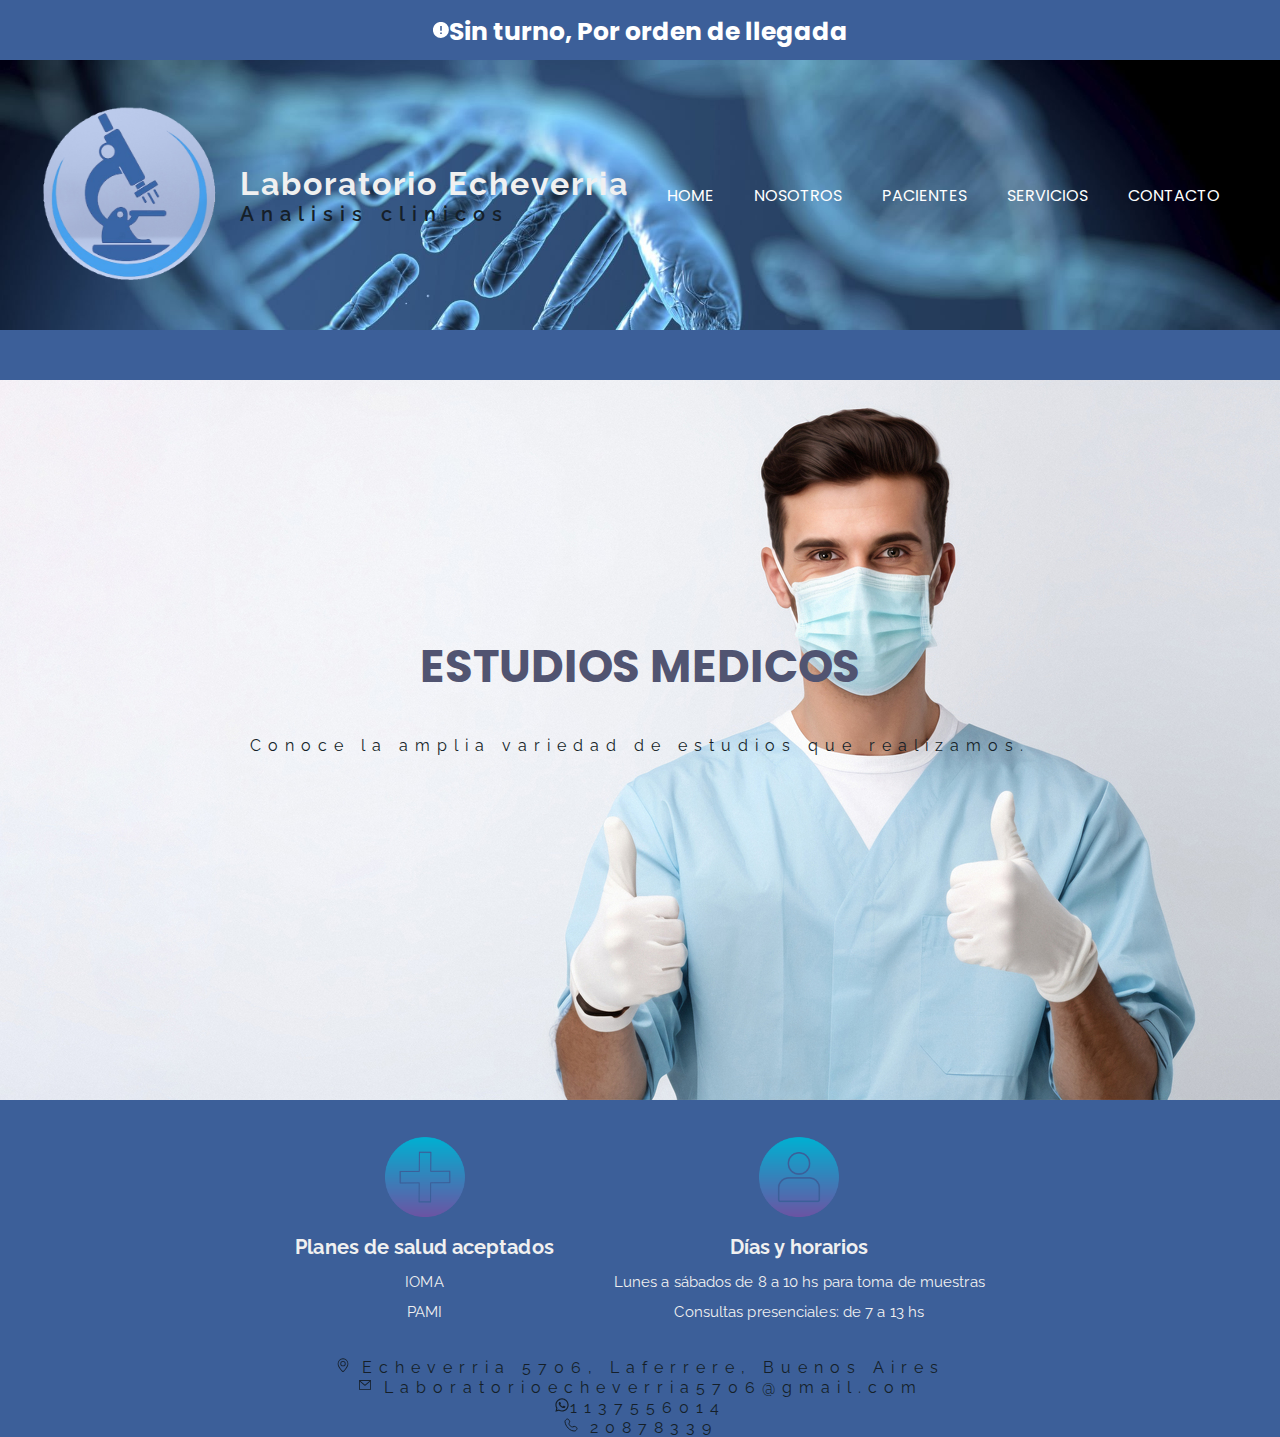
<file: index.html>
<!DOCTYPE html>
<html lang="es">

<head>
    <meta charset="UTF-8">
    <meta name="viewport" content="width=device-width, initial-scale=1.0">
    <title>Laboratorio Echeverria</title>
    <link rel="stylesheet" href="./css/style.css">
</head>

<body>
    <div class="purple-banner">
        <svg xmlns="http://www.w3.org/2000/svg" width="1em" height="1em" viewBox="0 0 20 20">
            <path fill="currentColor"
                d="M2.93 17.07A10 10 0 1 1 17.07 2.93A10 10 0 0 1 2.93 17.07M9 5v6h2V5zm0 8v2h2v-2z" />
        </svg><h2>Sin turno, Por orden de llegada</h2>
    </div>
    
    <header>
        <div class="container">
         <img src="img/Logo laboratorio.png" alt="Logo Laboratorio">
        </div>
        <div style="width: 600%;text-align: left;">
            <h1>Laboratorio Echeverria</h1>
            <p style="font-size: 20px; font-weight: 600; text-align: left;">Analisis clinicos</p>
        </div>


        <nav class="navbar">
            <ul>
                <a href="./index.html">
                    <li>HOME</li>
                </a>
                <a href="./NOSOTROS.html">
                    <li>NOSOTROS</li>
                </a>
                <a href="./PACIENTES.html">
                    <li>PACIENTES</li>
                </a>
                <a href="./SERVICIOS.html">
                    <li>SERVICIOS</li>
                </a>
                <a href="CONTACTO.html">
                    <li>CONTACTO</li>
                </a>
            </ul>
        </nav>
    </header>
    <div class="slider-frame">
        
        <ul>
            <li>
                <img src="img/slider 1.jpg" alt="">
                <div class="texto">
                    <h2>ESTUDIOS MEDICOS</h2>
                    <p>
                        Conoce la amplia variedad de estudios que realizamos.
                    </p>
                </div>
            </li>
            <li>
                <img src="img/slider 2.jpg" alt="">
                <div class="texto">
                    <h2>CHEQUEOS PREVENTIVOS</h2>
                    <p>
                        La manera mas facil de obtener tu apto fisico
                    </p>
                </div>
            </li>
            <li>
                <img src="img/slider 3.jpg" alt="">
                <div class="texto">
                    <h2>LABORATORIO</h2>
                    <p>
                        Estandar de calidad reconocido
                    </p>
                </div>
            </li>   
        </ul>
    </div>       

    <div class="container"> 
            <div class="imagen-texto">
                <img src="img/planes.png" alt="Planes aceptados">
                <h2>Planes de salud aceptados</h2>
                <p>IOMA<br>PAMI</p>
             </div>
            <div class="imagen-texto">
                <img src="img/dias.png" alt="dias y horarios">
                <h2>Días y horarios</h2>
                <p>Lunes a sábados de 8 a 10 hs para toma de muestras
                <br>Consultas presenciales: de 7 a 13 hs</p>
            </div>
    </div>
        
    <footer>
        <div class="footer-txt">
            <p>
                <svg xmlns="http://www.w3.org/2000/svg" width="1em" height="1em" viewBox="0 0 24 24"><path fill="currentColor" fill-rule="evenodd" d="m12.065 21.243l-.006-.005zm.182-.274a29 29 0 0 0 3.183-3.392c2.04-2.563 3.281-5.09 3.365-7.337a6.8 6.8 0 1 0-13.591 0c.085 2.247 1.327 4.774 3.366 7.337a29 29 0 0 0 3.183 3.392q.166.15.247.218zm-.985 1.165S4 16.018 4 10a8 8 0 1 1 16 0c0 6.018-7.262 12.134-7.262 12.134c-.404.372-1.069.368-1.476 0M12 12.8a2.8 2.8 0 1 0 0-5.6a2.8 2.8 0 0 0 0 5.6m0 1.2a4 4 0 1 1 0-8a4 4 0 0 1 0 8"/></svg> Echeverria 5706, Laferrere, Buenos Aires
                <br>
                <svg xmlns="http://www.w3.org/2000/svg" width="1em" height="1em" viewBox="0 0 20 20"><g fill="currentColor" fill-rule="evenodd" clip-rule="evenodd"><path d="M17 4H3a.5.5 0 0 0-.5.5v11a.5.5 0 0 0 .5.5h14a.5.5 0 0 0 .5-.5v-11A.5.5 0 0 0 17 4M3.5 15V5h13v10z"/><path d="m17.324 4.88l-7.045 6a.5.5 0 0 1-.65-.001l-6.956-6A.5.5 0 0 1 3 4h14a.5.5 0 0 1 .324.88M15.642 5H4.345l5.612 4.841z"/></g></svg> Laboratorioecheverria5706@gmail.com
                <br>

                <svg xmlns="http://www.w3.org/2000/svg" width="1em" height="1em" viewBox="0 0 24 24"><path fill="currentColor" d="M19.05 4.91A9.82 9.82 0 0 0 12.04 2c-5.46 0-9.91 4.45-9.91 9.91c0 1.75.46 3.45 1.32 4.95L2.05 22l5.25-1.38c1.45.79 3.08 1.21 4.74 1.21c5.46 0 9.91-4.45 9.91-9.91c0-2.65-1.03-5.14-2.9-7.01m-7.01 15.24c-1.48 0-2.93-.4-4.2-1.15l-.3-.18l-3.12.82l.83-3.04l-.2-.31a8.26 8.26 0 0 1-1.26-4.38c0-4.54 3.7-8.24 8.24-8.24c2.2 0 4.27.86 5.82 2.42a8.18 8.18 0 0 1 2.41 5.83c.02 4.54-3.68 8.23-8.22 8.23m4.52-6.16c-.25-.12-1.47-.72-1.69-.81c-.23-.08-.39-.12-.56.12c-.17.25-.64.81-.78.97c-.14.17-.29.19-.54.06c-.25-.12-1.05-.39-1.99-1.23c-.74-.66-1.23-1.47-1.38-1.72c-.14-.25-.02-.38.11-.51c.11-.11.25-.29.37-.43s.17-.25.25-.41c.08-.17.04-.31-.02-.43s-.56-1.34-.76-1.84c-.2-.48-.41-.42-.56-.43h-.48c-.17 0-.43.06-.66.31c-.22.25-.86.85-.86 2.07s.89 2.4 1.01 2.56c.12.17 1.75 2.67 4.23 3.74c.59.26 1.05.41 1.41.52c.59.19 1.13.16 1.56.1c.48-.07 1.47-.6 1.67-1.18c.21-.58.21-1.07.14-1.18s-.22-.16-.47-.28"/></svg>1137556014
                <br>
                <svg xmlns="http://www.w3.org/2000/svg" width="1em" height="1em" viewBox="0 0 24 24"><path fill="none" stroke="currentColor" stroke-linecap="round" stroke-linejoin="round" stroke-width="1.5" d="M15.6 14.522c-2.395 2.52-8.504-3.534-6.1-6.064c1.468-1.545-.19-3.31-1.108-4.609c-1.723-2.435-5.504.927-5.39 3.066c.363 6.746 7.66 14.74 14.726 14.042c2.21-.218 4.75-4.21 2.215-5.669c-1.268-.73-3.009-2.17-4.343-.767"/></svg> 20878339
            </p>
        </div>
    </footer>

</body>
</html>
</file>
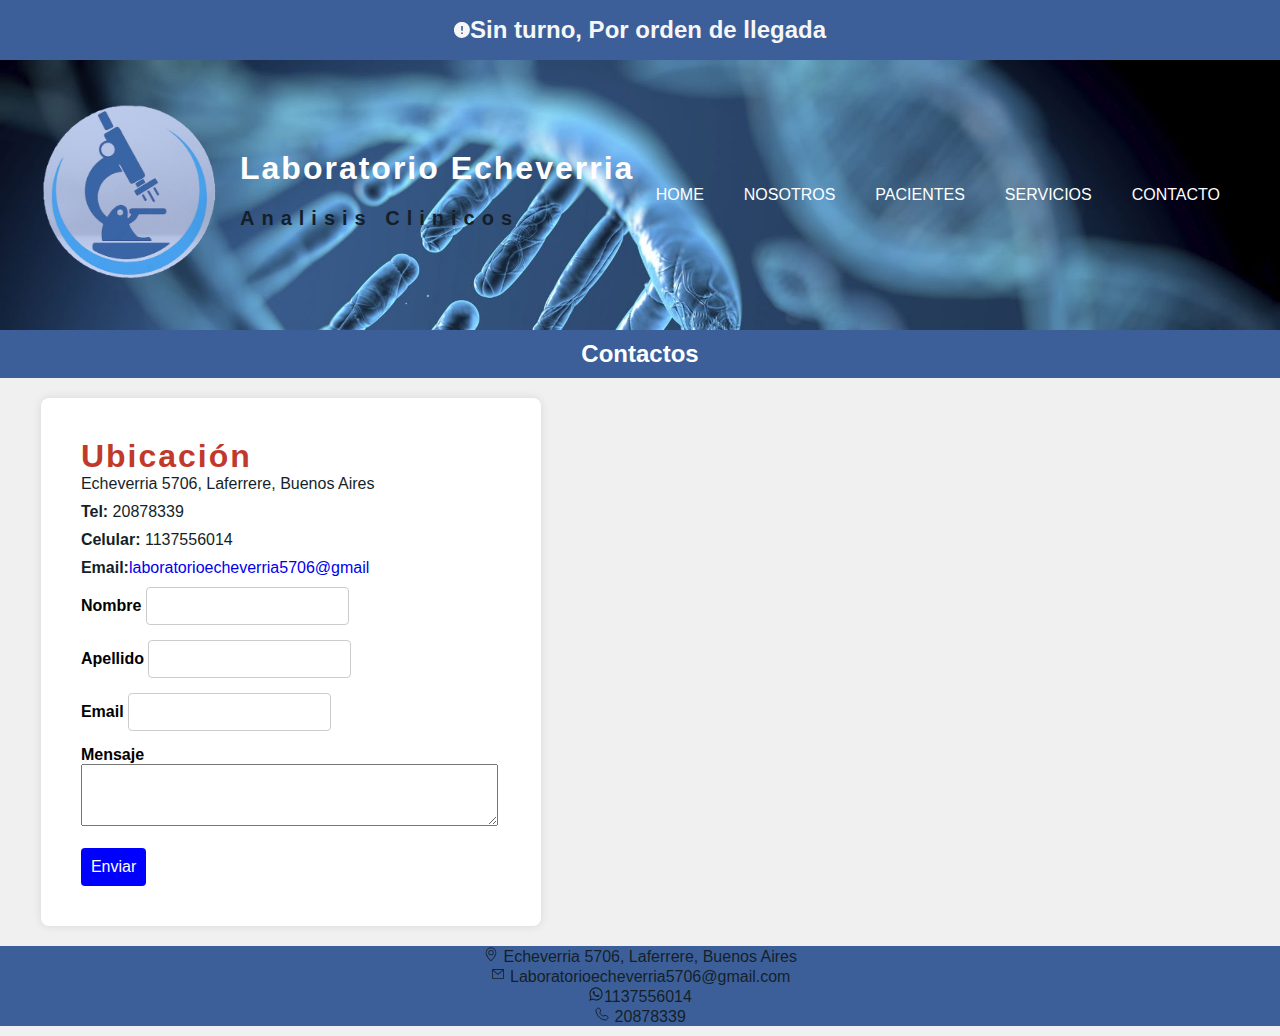
<file: CONTACTO.html>
<!DOCTYPE html>
<html lang="es">
<head>
    <meta charset="UTF-8">
    <meta name="viewport" content="width=device-width, initial-scale=1.0">
    <title>contacto</title>
    <link rel="stylesheet" href="css/CONTACTO.css">
</head>
<body>
   <div class="purple-banner">
        <svg xmlns="http://www.w3.org/2000/svg" width="1em" height="1em" viewBox="0 0 20 20">
            <path fill="currentColor"
                d="M2.93 17.07A10 10 0 1 1 17.07 2.93A10 10 0 0 1 2.93 17.07M9 5v6h2V5zm0 8v2h2v-2z" />
        </svg><h2>Sin turno, Por orden de llegada</h2>
    </div>

    <header>
        <div class="container">
            <img src="img/Logo laboratorio.png" alt="logolab">
        </div>
        <div style="width: 600%;text-align: left;">
            <h1>Laboratorio Echeverria</h1>
            <p style="font-size: 20px;font-weight: 600;text-align: left;">Analisis Clinicos</p>
        </div>
        <nav class="navbar">
        <ul>
            <a href="./index.html">
                <li>HOME</li>
            </a>
            <a href="./NOSOTROS.html">
                <li>NOSOTROS</li>
            </a>
            <a href="./PACIENTES.html">
                <li>PACIENTES</li>
            </a>
            <a href="./SERVICIOS.html">
                <li>SERVICIOS</li>
            </a>
            <a href="CONTACTO.html">
                <li>CONTACTO</li>
            </a>
        </ul>
        </nav>
    </header>

    <div class="table-container">
        <table>
            <tr>
                <th>Contactos</th>
            </tr>
        </table>
     </div>

     <table>
        <tr>
            <td>
                <div class="form-container">
                    <h1>Ubicación</h1>
                    <p>Echeverria 5706, Laferrere, Buenos Aires</p>
                    <p><strong>Tel:</strong> 20878339</p>
                    <p><strong>Celular:</strong> 1137556014</p>
                    <p><strong>Email:</strong><a href="mailto:laboratorioecheverria5706@gmail.com">laboratorioecheverria5706@gmail</a></p>
                    
                        <form action="#" method="post">
                        <label for="nombre">Nombre</label>
                        <input type="text" id="nombre" name="nombre" required>
                        <br>
                        <label for="apellido">Apellido</label>
                        <input type="text" id="apellido" name="apellido" required>
                        <br>
                        <label for="email">Email</label>
                        <input type="email" id="email" name="email" required>
                        <br>
                        <label htmlfor="mensaje">Mensaje</label>
                        <textarea rows="4" cols="50" type="text" id="mensaje" name="mensaje" required className="mt-1 block w-full border-gray-300 rounded-md shadow-sm"></textarea>
                        <br><br>
                        <button type="submit">Enviar</button>
                    </form>
                </div>
            </td>

            <td>
                <div class="map-container">
                    <iframe
                    src="https://www.google.com/maps/embed?pb=!1m18!1m12!1m3!1d3278.4104019654833!2d-58.59196392451725!3d-34.74525326498631!2m3!1f0!2f0!3f0!3m2!1i1024!2i768!4f13.1!3m3!1m2!1s0x95bcc5b06df046cb%3A0xa723adef249a5bba!2sC.%20Esteban%20Echeverr%C3%ADa%205706%2C%20B1757AWB%20Gregorio%20de%20Laferrere%2C%20Provincia%20de%20Buenos%20Aires!5e0!3m2!1ses!2sar!4v1728511032518!5m2!1ses!2sar"
                    width="600" height="450" style="border:0;" allowfullscreen="" loading="lazy"
                    referrerpolicy="no-referrer-when-downgrade"></iframe>
                </div>
            </td>
        </tr>
    </table>
   
    <footer>
        <div class="footer-txt">
            <p>
                <svg xmlns="http://www.w3.org/2000/svg" width="1em" height="1em" viewBox="0 0 24 24"><path fill="currentColor" fill-rule="evenodd" d="m12.065 21.243l-.006-.005zm.182-.274a29 29 0 0 0 3.183-3.392c2.04-2.563 3.281-5.09 3.365-7.337a6.8 6.8 0 1 0-13.591 0c.085 2.247 1.327 4.774 3.366 7.337a29 29 0 0 0 3.183 3.392q.166.15.247.218zm-.985 1.165S4 16.018 4 10a8 8 0 1 1 16 0c0 6.018-7.262 12.134-7.262 12.134c-.404.372-1.069.368-1.476 0M12 12.8a2.8 2.8 0 1 0 0-5.6a2.8 2.8 0 0 0 0 5.6m0 1.2a4 4 0 1 1 0-8a4 4 0 0 1 0 8"/></svg> Echeverria 5706, Laferrere, Buenos Aires
                <br>
                <svg xmlns="http://www.w3.org/2000/svg" width="1em" height="1em" viewBox="0 0 20 20"><g fill="currentColor" fill-rule="evenodd" clip-rule="evenodd"><path d="M17 4H3a.5.5 0 0 0-.5.5v11a.5.5 0 0 0 .5.5h14a.5.5 0 0 0 .5-.5v-11A.5.5 0 0 0 17 4M3.5 15V5h13v10z"/><path d="m17.324 4.88l-7.045 6a.5.5 0 0 1-.65-.001l-6.956-6A.5.5 0 0 1 3 4h14a.5.5 0 0 1 .324.88M15.642 5H4.345l5.612 4.841z"/></g></svg> Laboratorioecheverria5706@gmail.com
                <br>

                <svg xmlns="http://www.w3.org/2000/svg" width="1em" height="1em" viewBox="0 0 24 24"><path fill="currentColor" d="M19.05 4.91A9.82 9.82 0 0 0 12.04 2c-5.46 0-9.91 4.45-9.91 9.91c0 1.75.46 3.45 1.32 4.95L2.05 22l5.25-1.38c1.45.79 3.08 1.21 4.74 1.21c5.46 0 9.91-4.45 9.91-9.91c0-2.65-1.03-5.14-2.9-7.01m-7.01 15.24c-1.48 0-2.93-.4-4.2-1.15l-.3-.18l-3.12.82l.83-3.04l-.2-.31a8.26 8.26 0 0 1-1.26-4.38c0-4.54 3.7-8.24 8.24-8.24c2.2 0 4.27.86 5.82 2.42a8.18 8.18 0 0 1 2.41 5.83c.02 4.54-3.68 8.23-8.22 8.23m4.52-6.16c-.25-.12-1.47-.72-1.69-.81c-.23-.08-.39-.12-.56.12c-.17.25-.64.81-.78.97c-.14.17-.29.19-.54.06c-.25-.12-1.05-.39-1.99-1.23c-.74-.66-1.23-1.47-1.38-1.72c-.14-.25-.02-.38.11-.51c.11-.11.25-.29.37-.43s.17-.25.25-.41c.08-.17.04-.31-.02-.43s-.56-1.34-.76-1.84c-.2-.48-.41-.42-.56-.43h-.48c-.17 0-.43.06-.66.31c-.22.25-.86.85-.86 2.07s.89 2.4 1.01 2.56c.12.17 1.75 2.67 4.23 3.74c.59.26 1.05.41 1.41.52c.59.19 1.13.16 1.56.1c.48-.07 1.47-.6 1.67-1.18c.21-.58.21-1.07.14-1.18s-.22-.16-.47-.28"/></svg>1137556014
                <br>
                <svg xmlns="http://www.w3.org/2000/svg" width="1em" height="1em" viewBox="0 0 24 24"><path fill="none" stroke="currentColor" stroke-linecap="round" stroke-linejoin="round" stroke-width="1.5" d="M15.6 14.522c-2.395 2.52-8.504-3.534-6.1-6.064c1.468-1.545-.19-3.31-1.108-4.609c-1.723-2.435-5.504.927-5.39 3.066c.363 6.746 7.66 14.74 14.726 14.042c2.21-.218 4.75-4.21 2.215-5.669c-1.268-.73-3.009-2.17-4.343-.767"/></svg> 20878339
            </p>
        </div>
    </footer>

    
</body>
</html>
</file>
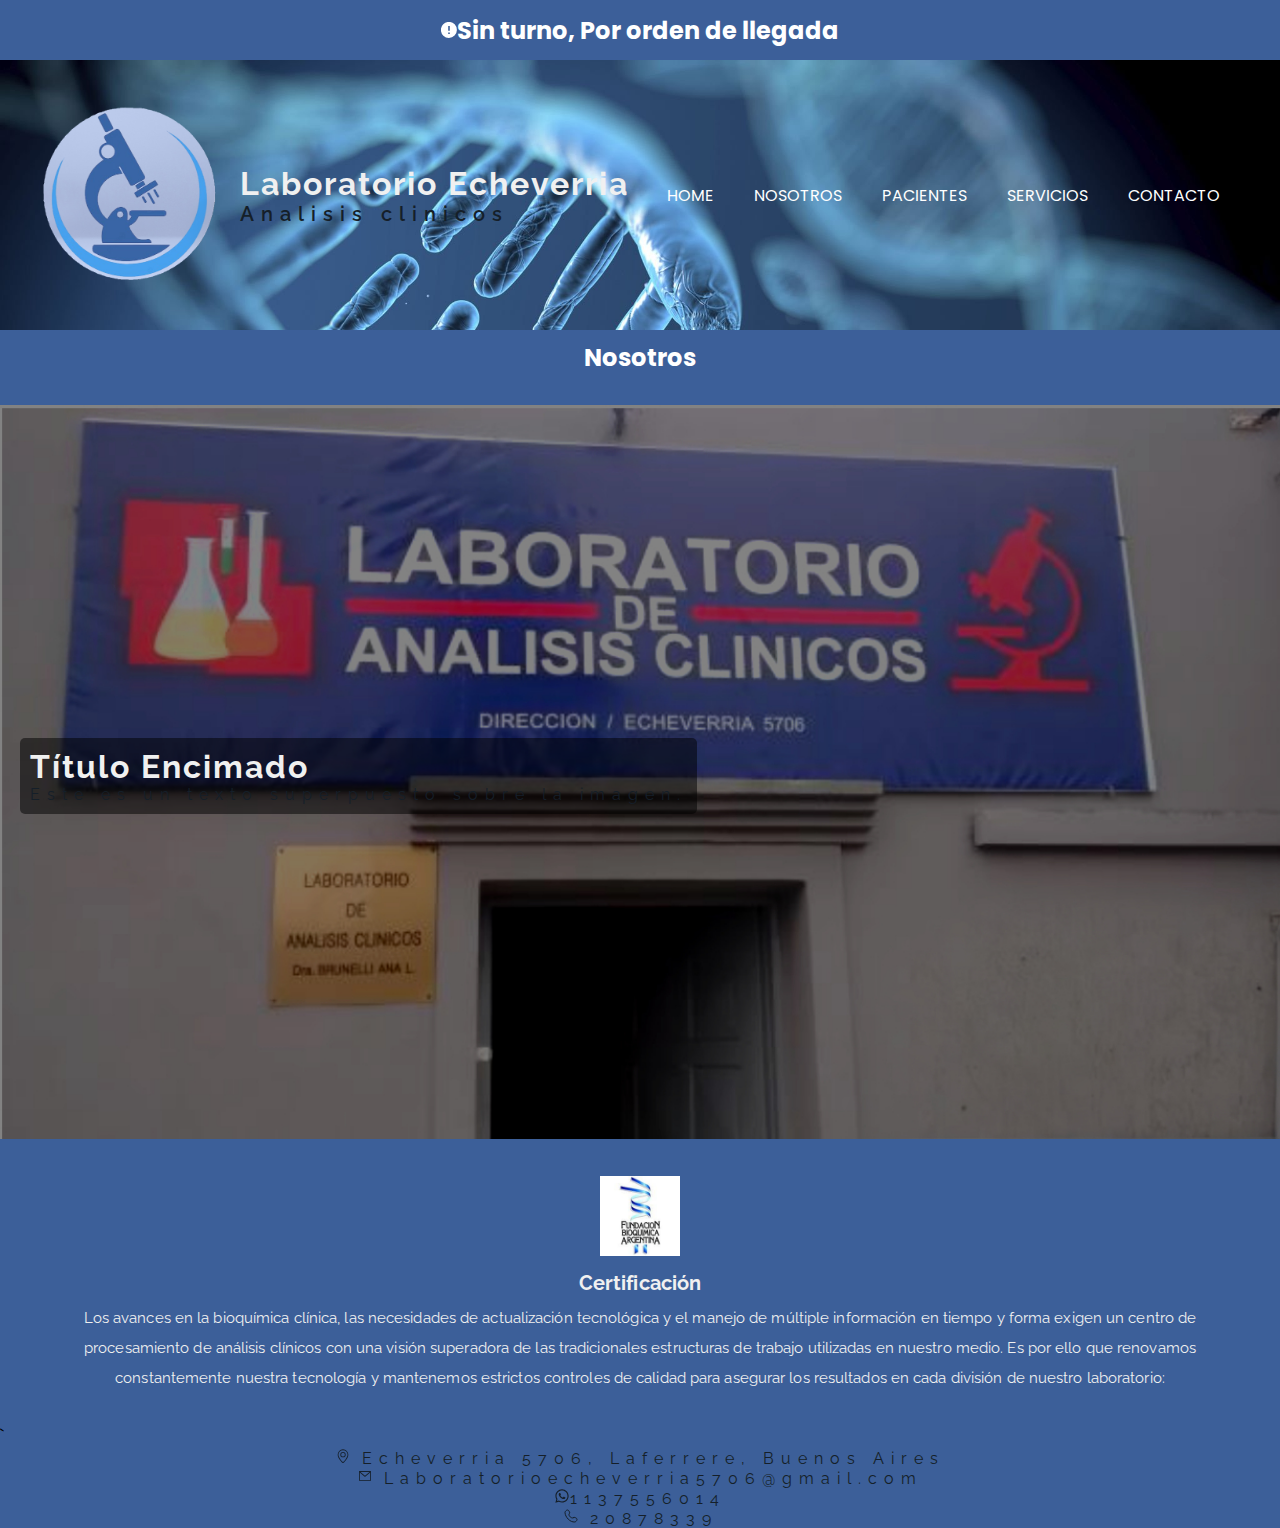
<file: NOSOTROS.html>
<!DOCTYPE html>
<html lang="es">

<head>
    <meta charset="UTF-8">
    <meta name="viewport" content="width=device-width, initial-scale=1.0">
    <title>Laboratorio Echeverria</title>
    <link rel="stylesheet" href="./css/NOSOTROS.css">
</head>

<body>
    <div class="purple-banner">
        <svg xmlns="http://www.w3.org/2000/svg" width="1em" height="1em" viewBox="0 0 20 20">
            <path fill="currentColor"
                d="M2.93 17.07A10 10 0 1 1 17.07 2.93A10 10 0 0 1 2.93 17.07M9 5v6h2V5zm0 8v2h2v-2z" />
        </svg><h2>Sin turno, Por orden de llegada</h2>
    </div>
    
    <header>
        <div class="container">
         <img src="./img/Logo laboratorio.png" alt="Logo Laboratorio">
        </div>
        <div style="width: 600%;text-align: left;">
            <h1>Laboratorio Echeverria</h1>
            <p style="font-size: 20px; font-weight: 600; text-align: left;">Analisis clinicos</p>
        </div>


        <nav class="navbar">
            <ul>
                <a href="./index.html">
                    <li>HOME</li>
                </a>
                <a href="./NOSOTROS.html">
                    <li>NOSOTROS</li>
                </a>
                <a href="./PACIENTES.html">
                    <li>PACIENTES</li>
                </a>
                <a href="./SERVICIOS.html">
                    <li>SERVICIOS</li>
                </a>
                <a href="./CONTACTO.html">
                    <li>CONTACTO</li>
                </a>
            </ul>
        </nav>
    </header>

    
    <div class="table-container">
        <table>
            <tr>
                <th>Nosotros</th>
            </tr>
        </table>
     </div>

    <main>
        <div class="image-container">
            
       
    <img src="./img/Lugar.jpg" alt="Descripción de la imagen" class="full-width-image">
            
       
    <div class="overlay-text">
                
             
    <h1>Título Encimado</h1>
                
            
    <p>Este es un texto superpuesto sobre la imagen.</p>
            
          
    </div>
        
    </div>
    </main>
    
    <div class="container"> 
        <div class="imagen-texto">
            <img src="./img/Fundacion.jpg" alt="Planes aceptados">
            <h2>Certificación</h2>
            <p>Los avances en la bioquímica clínica, las necesidades de actualización tecnológica
                y el manejo de múltiple información en tiempo y forma exigen un centro de procesamiento
                de análisis clínicos con una visión superadora de las tradicionales estructuras
                de trabajo utilizadas en nuestro medio.
                Es por ello que renovamos constantemente nuestra tecnología y mantenemos estrictos
                controles de calidad para asegurar los resultados en cada división de nuestro laboratorio:</p>
         </div>
    </div>
    `

    <footer>
        <div class="footer-txt">
            <p>
                <svg xmlns="http://www.w3.org/2000/svg" width="1em" height="1em" viewBox="0 0 24 24"><path fill="currentColor" fill-rule="evenodd" d="m12.065 21.243l-.006-.005zm.182-.274a29 29 0 0 0 3.183-3.392c2.04-2.563 3.281-5.09 3.365-7.337a6.8 6.8 0 1 0-13.591 0c.085 2.247 1.327 4.774 3.366 7.337a29 29 0 0 0 3.183 3.392q.166.15.247.218zm-.985 1.165S4 16.018 4 10a8 8 0 1 1 16 0c0 6.018-7.262 12.134-7.262 12.134c-.404.372-1.069.368-1.476 0M12 12.8a2.8 2.8 0 1 0 0-5.6a2.8 2.8 0 0 0 0 5.6m0 1.2a4 4 0 1 1 0-8a4 4 0 0 1 0 8"/></svg> Echeverria 5706, Laferrere, Buenos Aires
                <br>
                <svg xmlns="http://www.w3.org/2000/svg" width="1em" height="1em" viewBox="0 0 20 20"><g fill="currentColor" fill-rule="evenodd" clip-rule="evenodd"><path d="M17 4H3a.5.5 0 0 0-.5.5v11a.5.5 0 0 0 .5.5h14a.5.5 0 0 0 .5-.5v-11A.5.5 0 0 0 17 4M3.5 15V5h13v10z"/><path d="m17.324 4.88l-7.045 6a.5.5 0 0 1-.65-.001l-6.956-6A.5.5 0 0 1 3 4h14a.5.5 0 0 1 .324.88M15.642 5H4.345l5.612 4.841z"/></g></svg> Laboratorioecheverria5706@gmail.com
                <br>

                <svg xmlns="http://www.w3.org/2000/svg" width="1em" height="1em" viewBox="0 0 24 24"><path fill="currentColor" d="M19.05 4.91A9.82 9.82 0 0 0 12.04 2c-5.46 0-9.91 4.45-9.91 9.91c0 1.75.46 3.45 1.32 4.95L2.05 22l5.25-1.38c1.45.79 3.08 1.21 4.74 1.21c5.46 0 9.91-4.45 9.91-9.91c0-2.65-1.03-5.14-2.9-7.01m-7.01 15.24c-1.48 0-2.93-.4-4.2-1.15l-.3-.18l-3.12.82l.83-3.04l-.2-.31a8.26 8.26 0 0 1-1.26-4.38c0-4.54 3.7-8.24 8.24-8.24c2.2 0 4.27.86 5.82 2.42a8.18 8.18 0 0 1 2.41 5.83c.02 4.54-3.68 8.23-8.22 8.23m4.52-6.16c-.25-.12-1.47-.72-1.69-.81c-.23-.08-.39-.12-.56.12c-.17.25-.64.81-.78.97c-.14.17-.29.19-.54.06c-.25-.12-1.05-.39-1.99-1.23c-.74-.66-1.23-1.47-1.38-1.72c-.14-.25-.02-.38.11-.51c.11-.11.25-.29.37-.43s.17-.25.25-.41c.08-.17.04-.31-.02-.43s-.56-1.34-.76-1.84c-.2-.48-.41-.42-.56-.43h-.48c-.17 0-.43.06-.66.31c-.22.25-.86.85-.86 2.07s.89 2.4 1.01 2.56c.12.17 1.75 2.67 4.23 3.74c.59.26 1.05.41 1.41.52c.59.19 1.13.16 1.56.1c.48-.07 1.47-.6 1.67-1.18c.21-.58.21-1.07.14-1.18s-.22-.16-.47-.28"/></svg>1137556014
                <br>
                <svg xmlns="http://www.w3.org/2000/svg" width="1em" height="1em" viewBox="0 0 24 24"><path fill="none" stroke="currentColor" stroke-linecap="round" stroke-linejoin="round" stroke-width="1.5" d="M15.6 14.522c-2.395 2.52-8.504-3.534-6.1-6.064c1.468-1.545-.19-3.31-1.108-4.609c-1.723-2.435-5.504.927-5.39 3.066c.363 6.746 7.66 14.74 14.726 14.042c2.21-.218 4.75-4.21 2.215-5.669c-1.268-.73-3.009-2.17-4.343-.767"/></svg> 20878339
            </p>
        </div>
    </footer>
    
</body>    
</html>
</file>
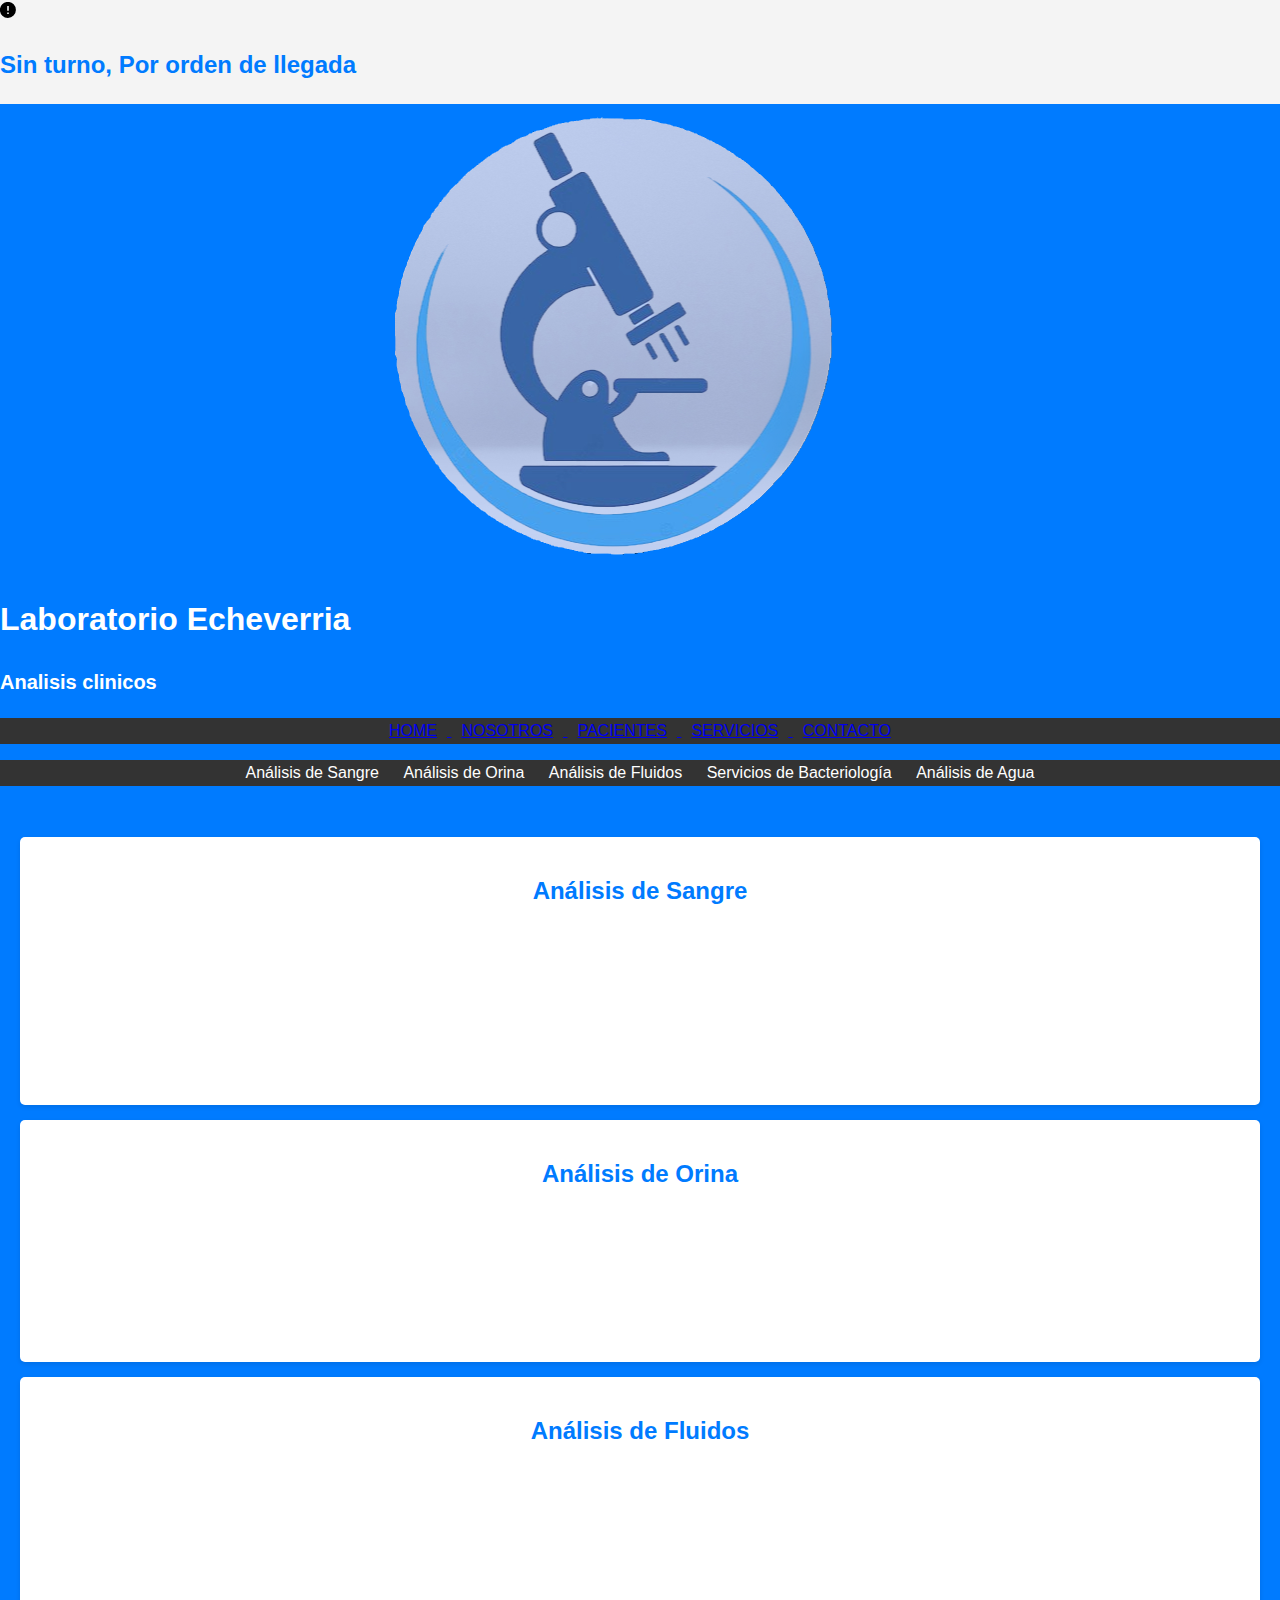
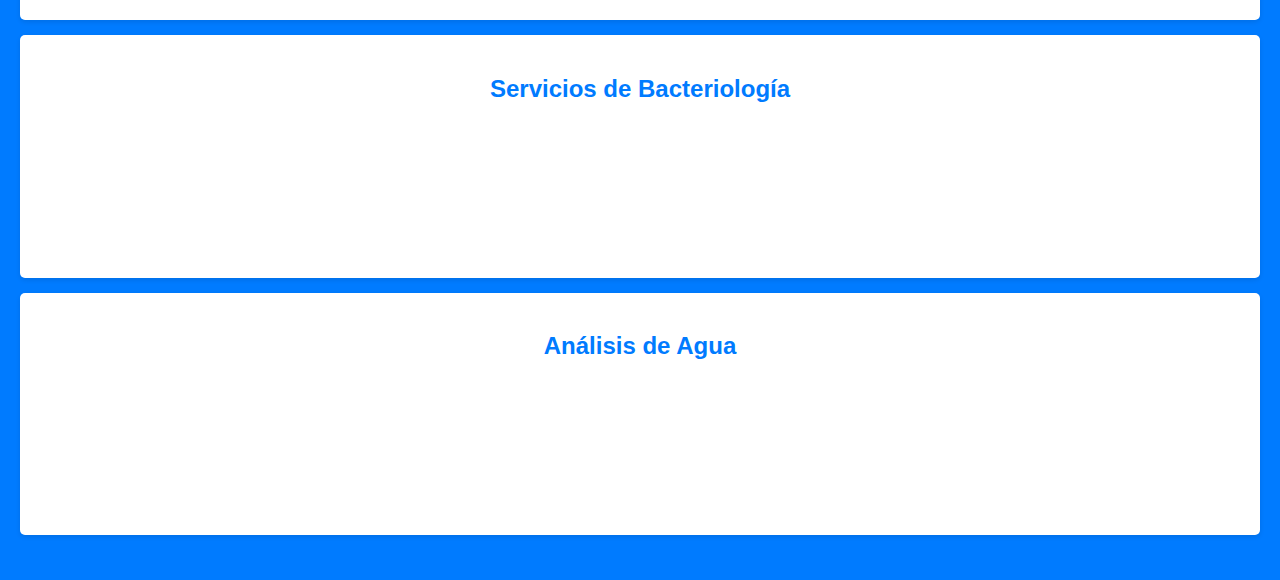
<file: SERVICIOS.html>
<!DOCTYPE html>
<html lang="es">

<head>
    <meta charset="UTF-8">
    <meta name="viewport" content="width=device-width, initial-scale=1.0">
    <title>Laboratorio Echeverria</title>
    <link rel="stylesheet" href="./css/servicios main.css">
</head>

<body>
    <div class="purple-banner">
        <svg xmlns="http://www.w3.org/2000/svg" width="1em" height="1em" viewBox="0 0 20 20">
            <path fill="currentColor"
                d="M2.93 17.07A10 10 0 1 1 17.07 2.93A10 10 0 0 1 2.93 17.07M9 5v6h2V5zm0 8v2h2v-2z" />
        </svg><h2>Sin turno, Por orden de llegada</h2>
    </div>
    
    <header>
        <div class="container">
         <img src="img/Logo laboratorio.png" alt="Logo Laboratorio">
        </div>
        <div style="width: 600%;text-align: left;">
            <h1>Laboratorio Echeverria</h1>
            <p style="font-size: 20px; font-weight: 600; text-align: left;">Analisis clinicos</p>
        </div>


        <nav class="navbar">
            <ul>
                <a href="./index.html">
                    <li>HOME</li>
                </a>
                <a href="./NOSOTROS.html">
                    <li>NOSOTROS</li>
                </a>
                <a href="./PACIENTES.html">
                    <li>PACIENTES</li>
                </a>
                <a href="./SERVICIOS.html">
                    <li>SERVICIOS</li>
                </a>
                <a href="./CONTACTO.html">
                    <li>CONTACTO</li>
                </a>
            </ul>
        </nav>

        <nav>
            <ul>
                <li><a href="#analisis-sangre">Análisis de Sangre</a></li>
                <li><a href="#analisis-orina">Análisis de Orina</a></li>
                <li><a href="#analisis-fluidos">Análisis de Fluidos</a></li>
                <li><a href="#bacteriologia">Servicios de Bacteriología</a></li>
                <li><a href="#analisis-agua">Análisis de Agua</a></li>
            </ul>
        </nav>
        <main>
            <section id="analisis-sangre">
                <h2>Análisis de Sangre</h2>
                <p>Realizamos una variedad de análisis sanguíneos que incluyen hemogramas, pruebas de coagulación y análisis de biomarcadores.</p>
                <ul>
                    <li>Hemograma Completo</li>
                    <li>Pruebas de Coagulación</li>
                    <li>Biomarcadores Cardíacos</li>
                    <li>Perfil Lipídico</li>
                </ul>
            </section>
    
            <section id="analisis-orina">
                <h2>Análisis de Orina</h2>
                <p>Ofrecemos análisis de orina para evaluar la salud general y detectar enfermedades.</p>
                <ul>
                    <li>Examen de Orina Completo</li>
                    <li>Cultivo de Orina</li>
                    <li>Pruebas de Detección de Drogas</li>
                </ul>
            </section>
    
            <section id="analisis-fluidos">
                <h2>Análisis de Fluidos</h2>
                <p>Realizamos análisis de diferentes fluidos corporales para diagnósticos específicos.</p>
                <ul>
                    <li>Análisis de Líquido Cefalorraquídeo</li>
                    <li>Análisis de Líquido Sinovial</li>
                    <li>Exámenes de Fluido Pleural</li>
                </ul>
            </section>
    
            <section id="bacteriologia">
                <h2>Servicios de Bacteriología</h2>
                <p>Nuestros servicios de bacteriología incluyen cultivos y pruebas de sensibilidad.</p>
                <ul>
                    <li>Cultivo de Bacterias</li>
                    <li>Pruebas de Sensibilidad Antibiótica</li>
                    <li>Identificación de Patógenos</li>
                </ul>
            </section>
    
            <section id="analisis-agua">
                <h2>Análisis de Agua</h2>
                <p>Realizamos análisis de agua para asegurar su potabilidad y calidad.</p>
                <ul>
                    <li>Análisis de Agua Potable</li>
                    <li>Evaluación de Contaminantes</li>
                    <li>Pruebas de Microbiología del Agua</li>
                </ul>
            </section>
        </main>
    </header>
</file>
<file: css/style.css>
@import url('https://fonts.googleapis.com/css2?family=Poppins:wght@400;500;600;700;800&display=swap');
@import url('https://fonts.googleapis.com/css2?family=Bebas+Neue&display=swap');
@import url('https://fonts.googleapis.com/css2?family=Raleway:ital,wght@0,100..900;1,100..900&display=swap');

/*font-family: 'Bebas Neue', cursive;*/

*{
    margin: 0;
    padding: 0;
    box-sizing: border-box;
    text-decoration: none;
    list-style: none;

header {
background-color: #ffffff;
padding: 5%;
display: flex;
justify-content: space-between; 
}

/*bannner sin turno*/
.purple-banner {
    display: flex;
    align-items: center;
    justify-content:center;
    height: 60px;
    color: #ffffff;
} 

nav ul {
list-style: none;
display: flex;
}
    
nav li {
margin: 0 20px;
}
    
nav a {
text-decoration: none;
color: #ffffff;
}

}
body {
    font-family:  'Poppins', sans-serif;
    background-color: #3c5f99;
}

header {
    background-image: url(/img/adn2.jpg);
    background-position: center top;
    background-repeat: no-repeat;
    background-size: cover;
    min-height: 30vh;
    display: flex;
    align-items: center;
}

header img {
    width: 200px;
}

h1 p{
    margin-left: 30px;
    margin-bottom: 5%; 
    font-family: 'Poppins', sans-serif;
    font-size: 3rem;
    text-align: center;
    background-color:#ffffff;
    max-width: 3px;
    line-height: 1;
}
header {
  background-color: #ffff; 
  padding: 40px;
}

h1 {
  color: #f0f0f0;
  font-family: 'raleway', sans-serif;
  letter-spacing: 2px;
}

p {
  color: #151f29; 
  font-family: 'raleway', sans-serif;
  letter-spacing: 7px;
}
.menu {
    position: relative;
    top: 0;
    left: 0;
    right: 0;
    display: flex;
    justify-content: space-between;
    z-index: 1000; 
}


.header.container.navbar ul li{
    position:absolute ;
    float: right;
}

.menu .navbar ul li{
    font-size: 10px;
    padding: 10px;
    color: #ffff;
    display: block;
}



h2{ /*tamaño de banner*/
    text-align: center;
    margin-top: 3px;
    font-size: 25px;
}

.slider-frame{
    width: 1280px;
    height: auto;
    margin: 50px auto 0;
    overflow: hidden;

   
}

.slider-frame ul{
    display: flex;
    padding: 0;
    width: 300%;

    animation: slide 15s infinite alternate ease-in-out;
}

.slider-frame li{
    list-style: none;
    width: 100%;
    position: relative;
}

.texto{
    position: absolute;
    text-align: center;
    padding: 0 250px;
    top: 250px;
    color: #515471;
}

.texto h2{
    font-size: 45px;
    margin-bottom: 35px;
}

.slider-frame img{
    width: 100%;
}

@keyframes slide {
    0% { margin-left: 0%;}
    25%{ margin-left: 0%;}

    30% { margin-left: -100%;}
    65%{ margin-left: -100%;}

    70% { margin-left: -200%;}
    100%{ margin-left: -200%;}

}


  /*logo de planes y horarios*/

.imagen-texto {
    float: left; /* O float: right; si prefieres que la imagen esté a la derecha */
    margin-right: 30px; /* Espacio entre las imágenes */
    align-items: center;
}

.container {
    display: flex;
    justify-content: center; /* Centra los elementos horizontalmente */
  }
  
  .imagen-texto {
    text-align: center; /* Centra el texto dentro de cada elemento */
    margin: 30px; /* Añade un margen para separar los elementos */
  }
  
  .imagen-texto img {
    max-width: 80px; /* Asegura que la imagen no se desborde */
    height: 0% auto;
  }
  
  .imagen-texto p {
    font-family: 'raleway', sans-serif; 
    font-size: 15px; /* Ajusta el tamaño de la fuente */
    letter-spacing: 0.1px;
    line-height: 2;
    color: #f0f0f0;
  }

  .imagen-texto h2{
    font-family: 'raleway', sans-serif; 
    font-size: 20px; /* Ajusta el tamaño de la fuente */
    letter-spacing: 0.1px;
    line-height: 2;
    color: #f0f0f0;
  }

  .footer-txt {
    text-align: center; /* Centrar el texto del footer */
    color: #333; /* Color del texto */
  }
</file>
<file: css/CONTACTO.css>
*{
    margin: 0;
    padding: 0;
    box-sizing: border-box;
    text-decoration: none;
    list-style: none;
}

header{
    background-color: #f0f0f0;
    padding: 5%;
    display: flex;
    justify-content: space-between;
}

.purple-banner{
    display: flex;
    align-items: center;
    justify-content: center;
    height: 60px;
    color: #f6f6f6;
    background-color:  #3c5f99;
}


nav ul{
    list-style: none;
    display: flex;
}

nav li{
    margin: 0 20px;

}

nav a{
    text-decoration: none;
    color: #ffffff;
}

body{
    font-family: 'Poppins', sans-serif;
    background-color: #f0f0f0;
}

header{
    background-image: url(/img/adn2.jpg);
    background-position: center top;
    background-repeat: no-repeat;
    background-size: cover;
    min-height: 30vh;
    display: flex;
    align-items: center;

}

header img{
    width: 200px;
}

h1 p{
    margin-left: 30px;
    margin-bottom: 5%;
    font-size: 3rem;
    font-family: 'Poppins';
    text-align: center;
    background-color: #ffffff;
    max-width: 3px;
    line-height: 1;
}

header {
    background-color: #ffff; 
    padding: 40px;
  }
  
  h1 {
    color: #f0f0f0;
    font-family: 'raleway', sans-serif;
    letter-spacing: 2px;
  }
  
  header p {
    color: #151f29; 
    font-family: 'raleway', sans-serif;
    letter-spacing: 7px;
  }
  .menu {
      position: relative;
      top: 0;
      left: 0;
      right: 0;
      display: flex;
      justify-content: space-between;
      z-index: 1000; 
  }
  
  
  .header.container.navbar ul li{
      position:absolute ;
      float: right;
  }
  
  .menu .navbar ul li{
      font-size: 10px;
      padding: 10px;
      color: #ffff;
      display: block;
  }

  .table-container{
    margin-bottom: 20px;
  }

  table{
    width: 100%;
    border-collapse: collapse;
    margin-bottom: 20px;
  }

  th{
    background-color: #3c5f99;
    color: white;
    padding: 10px;
    font-size: 24px;
    text-align: center;
  }
  .form-container{
    background-color: white;
    padding: 40px;
    border-radius: 8px;
    box-shadow: 0 0 10px rgba(0, 0, 0, 0.1);
    max-width: 500px;
    width: 100%;
    margin: auto;
  }

  .form-container button{
    margin: auto;
  }

  .map-container{
    margin: auto;
    text-align: center;
  }

  header h1{ /*color del nombre LAB*/
    color: #ffffff;
    margin-bottom: 20px;

  }

  p{
    margin-bottom: 10px;
    color: #151f29;

  }

  label{
    margin-bottom: 10px;
    font-weight: bold;

  }

  .form-container h1{ /*color de la ubicacion*/
    color:#c0392b
  }

  input{
    margin-bottom: 15px;
    padding: 10px;
    border: 1px solid #ccc;
    border-radius: 4px;
    font-size: 14px;

}

button{
    padding: 10px;
    background-color: blue;
    color: white;
    border: none;
    border-radius: 4px;
    cursor: pointer;
    font-size: 16px;
}
button:hover{
    background-color: #c0392b;
}

.info-labo{
    background-color:  #3c5f99;
    color: white;
    padding: 15px;
    text-align: center;
    font-size: 18px;
}

.info-labo a{
  text-decoration: none;
  color: white;
}

.footer-txt {
  text-align: center; /* Centrar el texto del footer */
  color: #333; /* Color del texto */
  background-color: #3c5f99;
}
</file>
<file: css/NOSOTROS.css>
@import url('https://fonts.googleapis.com/css2?family=Poppins:wght@400;500;600;700;800&display=swap');
@import url('https://fonts.googleapis.com/css2?family=Bebas+Neue&display=swap');
@import url('https://fonts.googleapis.com/css2?family=Raleway:ital,wght@0,100..900;1,100..900&display=swap');

/*font-family: 'Bebas Neue', cursive;*/

*{
    margin: 0;
    padding: 0;
    box-sizing: border-box;
    text-decoration: none;
    list-style: none;

header {
background-color: #ffffff;
padding: 5%;
display: flex;
justify-content: space-between; 
}

/*bannner sin turno*/
.purple-banner {
    display: flex;
    align-items: center;
    justify-content:center;
    height: 60px;
    color: #ffffff;
} 

nav ul {
list-style: none;
display: flex;
}
    
nav li {
margin: 0 20px;
}
    
nav a {
text-decoration: none;
color: #ffffff;
}

}
body {
    font-family:  'Poppins', sans-serif;
    background-color: #3c5f99;
}

header {
    background-image: url(/img/adn2.jpg);
    background-position: center top;
    background-repeat: no-repeat;
    background-size: cover;
    min-height: 30vh;
    display: flex;
    align-items: center;
}

header img {
    width: 200px;
}

h1 p{
    margin-left: 30px;
    margin-bottom: 5%; 
    font-family: poppins;
    font-size: 3rem;
    text-align: center;
    background-color:#ffffff;
    max-width: 3px;
    line-height: 1;
}
header {
  background-color: #ffff; 
  padding: 40px;
}

h1 {
  color: #f0f0f0;
  font-family: 'raleway', sans-serif;
  letter-spacing: 2px;
}

p {
  color: #151f29; 
  font-family: 'raleway', sans-serif;
  letter-spacing: 7px;
}
.menu {
    position: relative;
    top: 0;
    left: 0;
    right: 0;
    display: flex;
    justify-content: space-between;
    z-index: 1000; 
}


.header.container.navbar ul li{
    position:absolute ;
    float: right;
}

.menu .navbar ul li{
    font-size: 10px;
    padding: 10px;
    color: #ffff;
    display: block;
}

* {
    margin: 0;
    
    
padding: 0;
    box-sizing: border-box;
}


.table-container{ /*Nosotros*/
    margin-bottom: 20px;
  }

  table{
    width: 100%;
    border-collapse: collapse;
    margin-bottom: 20px;
  }

  th{
    background-color: #3c5f99;
    color: white;
    padding: 10px;
    font-size: 24px;
    text-align: center;
  }


main {
    
position: relative; /* Necesario para la posición del texto */
}

.image-container {
position: relative; /* Para el posicionamiento de los elementos dentro */
}

.full-width-image {
    width: 100%;
    
    
height: auto; /* Mantiene la proporción de la imagen */
}

.overlay-text {
    position: absolute; /* Para superponer el texto */
    
 
top: 50%; /* Centrar verticalmente */
    
 
left: 20px; /* Margen a la izquierda */
    
    
transform: translateY(-50%); /* Centrar el texto verticalmente */
    color: white; /* Color del texto */
    
background-color: rgba(0, 0, 0, 0.5); /* Fondo semitransparente para mejor legibilidad */
    padding: 10px; /* Espaciado interno */

    
  
border-radius: 5px; /* Esquinas redondeadas */
}


.imagen-texto {
    float: left; /* O float: right; si prefieres que la imagen esté a la derecha */
    margin-right: 30px; /* Espacio entre las imágenes */
    align-items: center;
}

.container {
    display: flex;
    justify-content: center; /* Centra los elementos horizontalmente */
  }
  
  .imagen-texto {
    text-align: center; /* Centra el texto dentro de cada elemento */
    margin: 30px; /* Añade un margen para separar los elementos */
  }
  
  .imagen-texto img {
    max-width: 80px; /* Asegura que la imagen no se desborde */
    height: 0% auto;
  }
  
  .imagen-texto p {
    font-family: 'raleway', sans-serif; 
    font-size: 15px; /* Ajusta el tamaño de la fuente */
    letter-spacing: 0.1px;
    line-height: 2;
    color: #f0f0f0;
  }

  .imagen-texto h2{
    font-family: 'raleway', sans-serif; 
    font-size: 20px; /* Ajusta el tamaño de la fuente */
    letter-spacing: 0.1px;
    line-height: 2;
    color: #f0f0f0;
  }

  .footer-txt {
    text-align: center; /* Centrar el texto del footer */
    color: #333; /* Color del texto */
  }
</file>
<file: css/servicios main.css>
body {
    font-family: Arial, sans-serif;
    line-height: 1.6;
    margin: 0;
    padding: 0;
    background-color: #f4f4f4;
}

header {
    background: #007bff;
    color: #fff;
    padding: 10px 0;
    text-align: center;
}

nav ul {
    background: #333;
    color: #fff;
    list-style: none;
    padding: 0;
}

nav ul li {
    display: inline;
    margin: 0 10px;
}

nav ul li a {
    color: #fff;
    text-decoration: none;
}

nav ul li a:hover {
    text-decoration: underline;
}

main {
    padding: 20px;
}

section {
    background: #fff;
    margin: 15px 0;
    padding: 15px;
    border-radius: 5px;
    box-shadow: 0 2px 5px rgba(0, 0, 0, 0.1);
}

h2 {
    color: #007bff;
}

footer {
    text-align: center;
    padding: 10px 0;
    background: #333;
    color: #fff;
    position: relative;
    bottom: 0;
    width: 100%;
}
</file>
